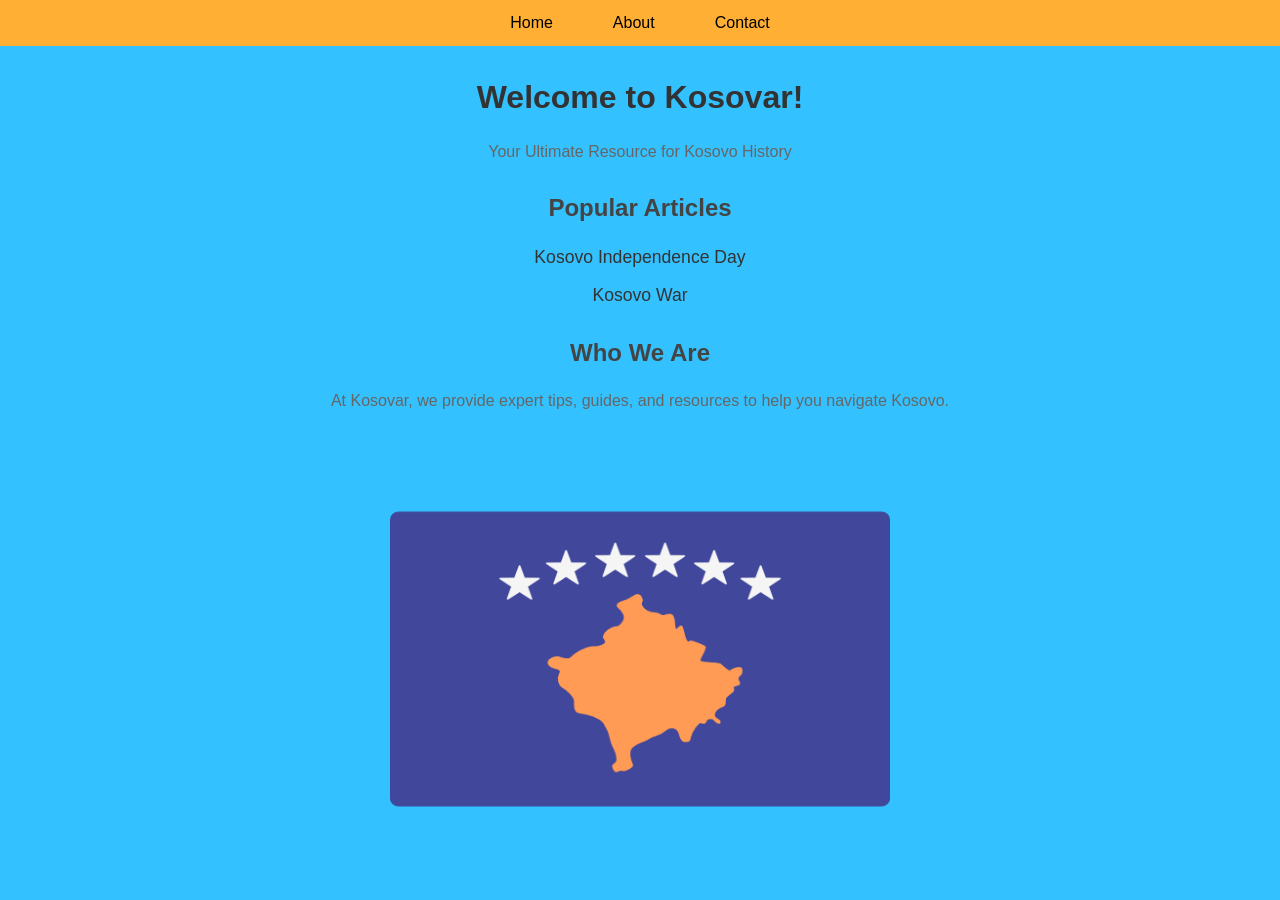
<file: index.html>
<!DOCTYPE html>
<html lang="en">
<head>
  <meta charset="UTF-8">
  <meta name="viewport" content="width=device-width, initial-scale=1.0">
  <meta name="description" content="Kosovar is your ultimate resource for Kosovo history, news, and articles about Kosovo's past and present.">
  <meta name="keywords" content="Kosovo, history, Kosovo war, independence, Kosovo news, Kosovo facts">
  <meta name="author" content="Kosovar Team">
  <title>Home Page</title>
  <link rel="icon" href="favicon.ico">
  <link rel="stylesheet" href="styleu.css">
</head>
<body>
  <nav class="navbar">
    <ul class="navbar-list">
      <li class="navbar-item"><a href="homeu.html">Home</a></li>
      <li class="navbar-item"><a href="aboutu.html">About</a></li>
      <li class="navbar-item"><a href="contactu.html">Contact</a></li>
    </ul>
  </nav>

  <h2>Welcome to Kosovar!</h2>
  <p>Your Ultimate Resource for Kosovo History</p>

  <h3>Popular Articles</h3>
  <ul>
    <li><a href="independece.html" target="_blank">Kosovo Independence Day</a></li>
    <li><a href="war.html" target="_blank">Kosovo War</a></li>
    
  </ul>

  <h3>Who We Are</h3>
  <p>At Kosovar, we provide expert tips, guides, and resources to help you navigate Kosovo.</p>

  <img src="ovo.png" alt="Kosovo Landmark or Logo">

 
</body>
</html>
</file>
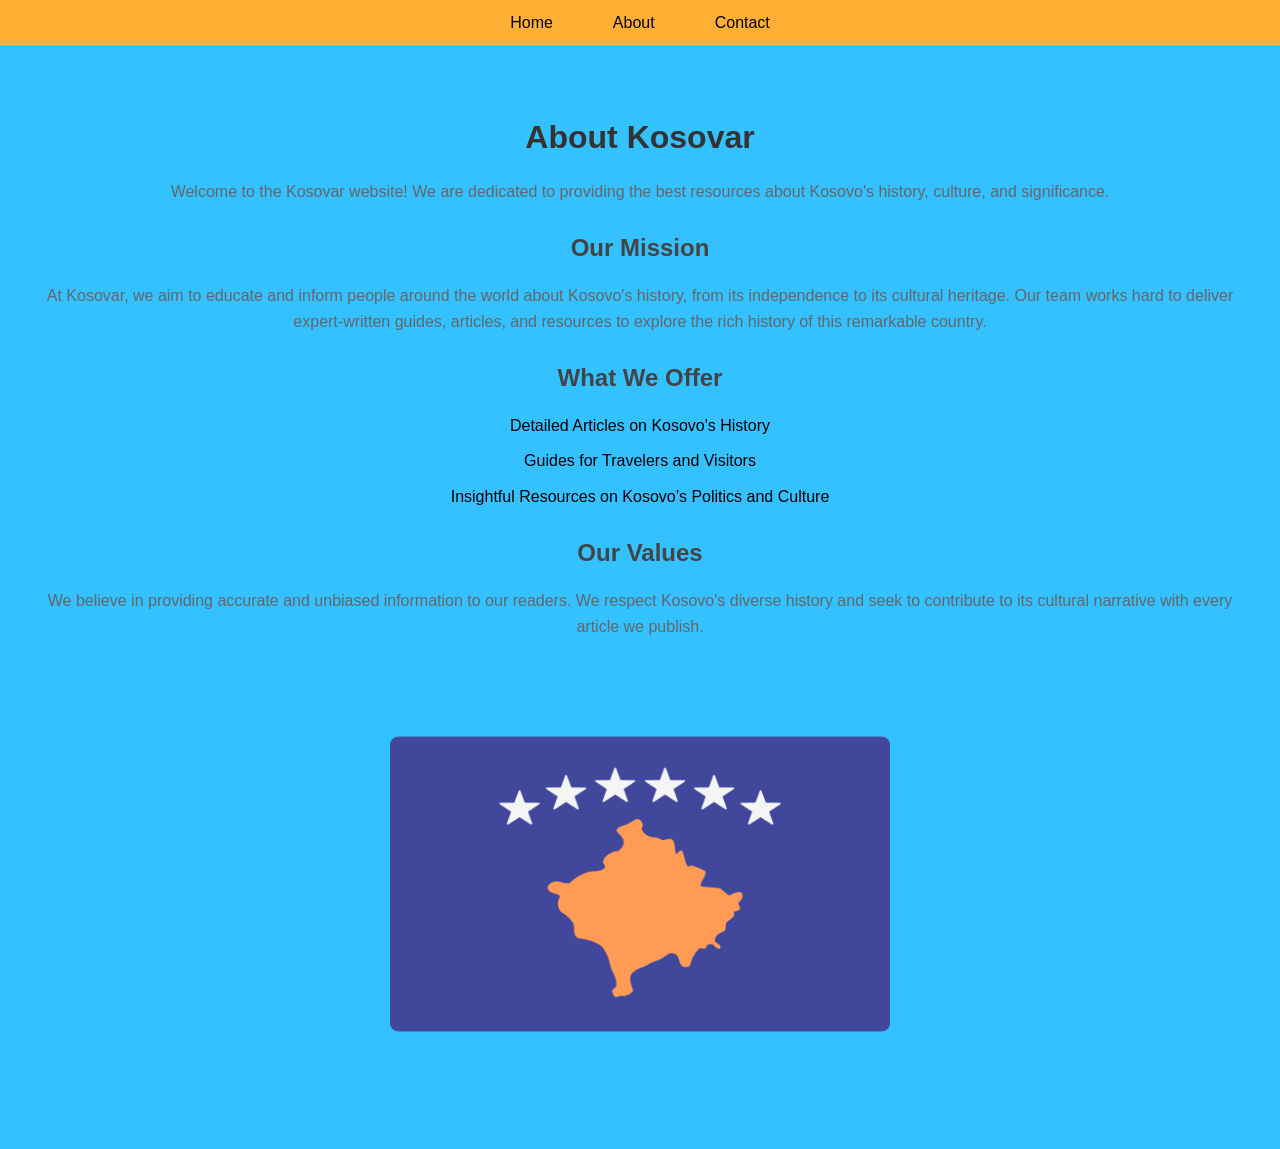
<file: aboutu.html>
<head>
    <meta charset="UTF-8">
    <meta name="viewport" content="width=device-width, initial-scale=1.0">
    <meta http-equiv="X-UA-Compatible" content="ie=edge">
    <title>About - Kosovar</title>
    <link rel="icon" href="favicon.ico">
    <link rel="stylesheet" href="styleu.css">
</head>

<body>


    <nav class="navbar">
        <ul class="navbar-list">
            <li class="navbar-item"><a href="homeu.html">Home</a></li>
            <li class="navbar-item"><a href="aboutu.html">About</a></li>
            <li class="navbar-item"><a href="contactu.html">Contact</a></li>
        </ul>
    </nav>

    <section id="main-content">
        <h2>About Kosovar</h2>
        <p>Welcome to the Kosovar website! We are dedicated to providing the best resources about Kosovo's history, culture, and significance.</p>

        <h3>Our Mission</h3>
        <p>At Kosovar, we aim to educate and inform people around the world about Kosovo's history, from its independence to its cultural heritage. Our team works hard to deliver expert-written guides, articles, and resources to explore the rich history of this remarkable country.</p>

        <h3>What We Offer</h3>
        <ul>
            <li>Detailed Articles on Kosovo's History</li>
            <li>Guides for Travelers and Visitors</li>
            <li>Insightful Resources on Kosovo’s Politics and Culture</li>
        </ul>

        <h3>Our Values</h3>
        <p>We believe in providing accurate and unbiased information to our readers. We respect Kosovo's diverse history and seek to contribute to its cultural narrative with every article we publish.</p>

        

       

        <img src="ovo.png" alt="Kosovo Image">
    </section>

    

</body>
</html>
</file>
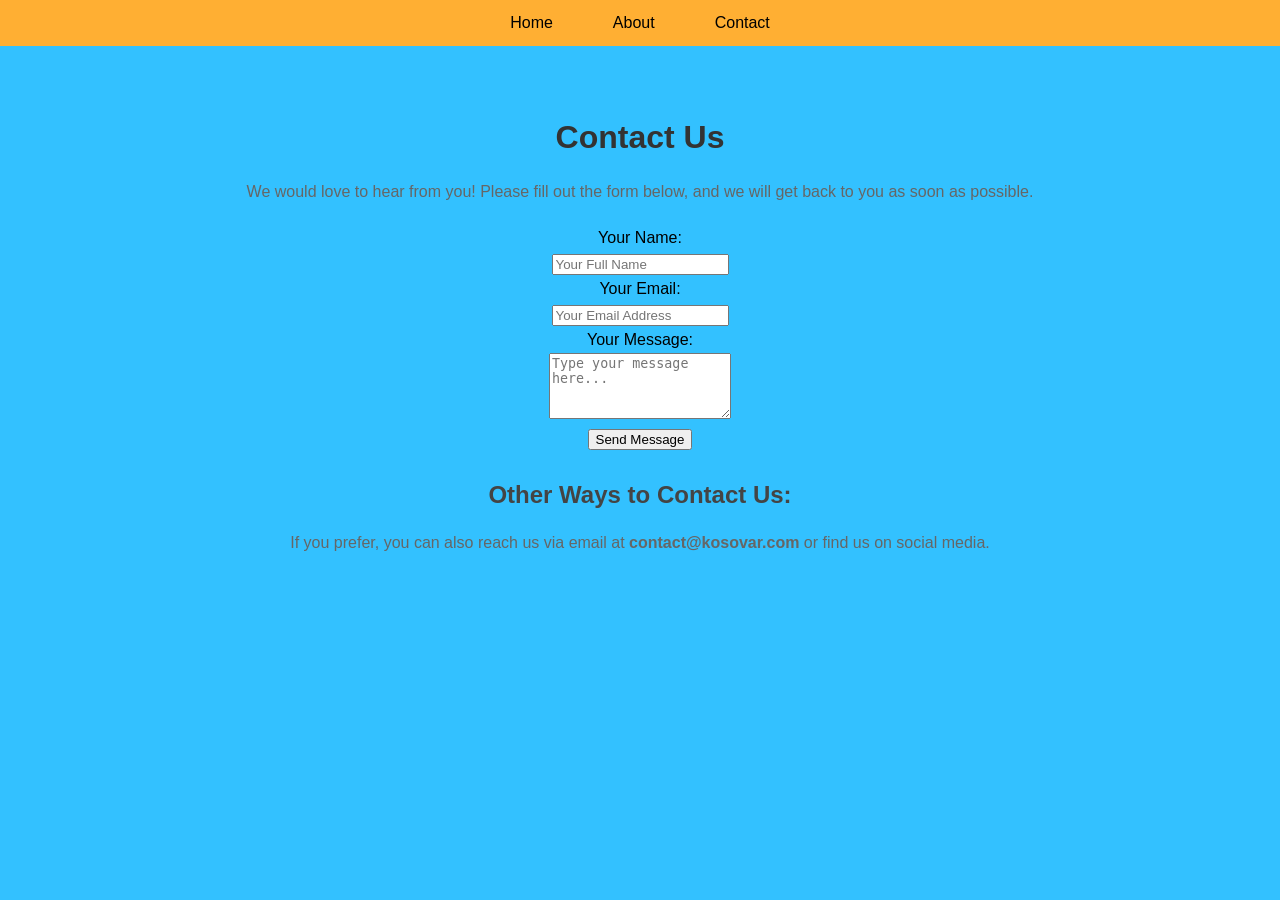
<file: contactu.html>
<!DOCTYPE html>
<html lang="en">

<head>
    <meta charset="UTF-8">
    <meta name="viewport" content="width=device-width, initial-scale=1.0">
    <meta http-equiv="X-UA-Compatible" content="ie=edge">
    <title>Contact Us - Kosovar</title>
    <link rel="icon" href="favicon.ico">
    <link rel="stylesheet" href="styleu.css">
</head>

<body>

    
    <nav class="navbar">
        <ul class="navbar-list">
            <li class="navbar-item"><a href="homeu.html">Home</a></li>
            <li class="navbar-item"><a href="aboutu.html">About</a></li>
            <li class="navbar-item"><a href="contactu.html">Contact</a></li>
        </ul>
    </nav>

    
    <section id="main-content">
        <h2>Contact Us</h2>
        <p>We would love to hear from you! Please fill out the form below, and we will get back to you as soon as possible.</p>

        <form >
            <label for="name">Your Name:</label><br>
            <input type="text" id="name" name="name"  placeholder="Your Full Name"><br>

            <label for="email">Your Email:</label><br>
            <input type="email" id="email" name="email"  placeholder="Your Email Address"><br>

            <label for="message">Your Message:</label><br>
            <textarea id="message" name="message" rows="4"  placeholder="Type your message here..."></textarea><br>

            <button type="submit">Send Message</button>
        </form>

        <h3>Other Ways to Contact Us:</h3>
        <p>If you prefer, you can also reach us via email at <strong>contact@kosovar.com</strong> or find us on social media.</p>
        
        

</body>

</html>
</file>
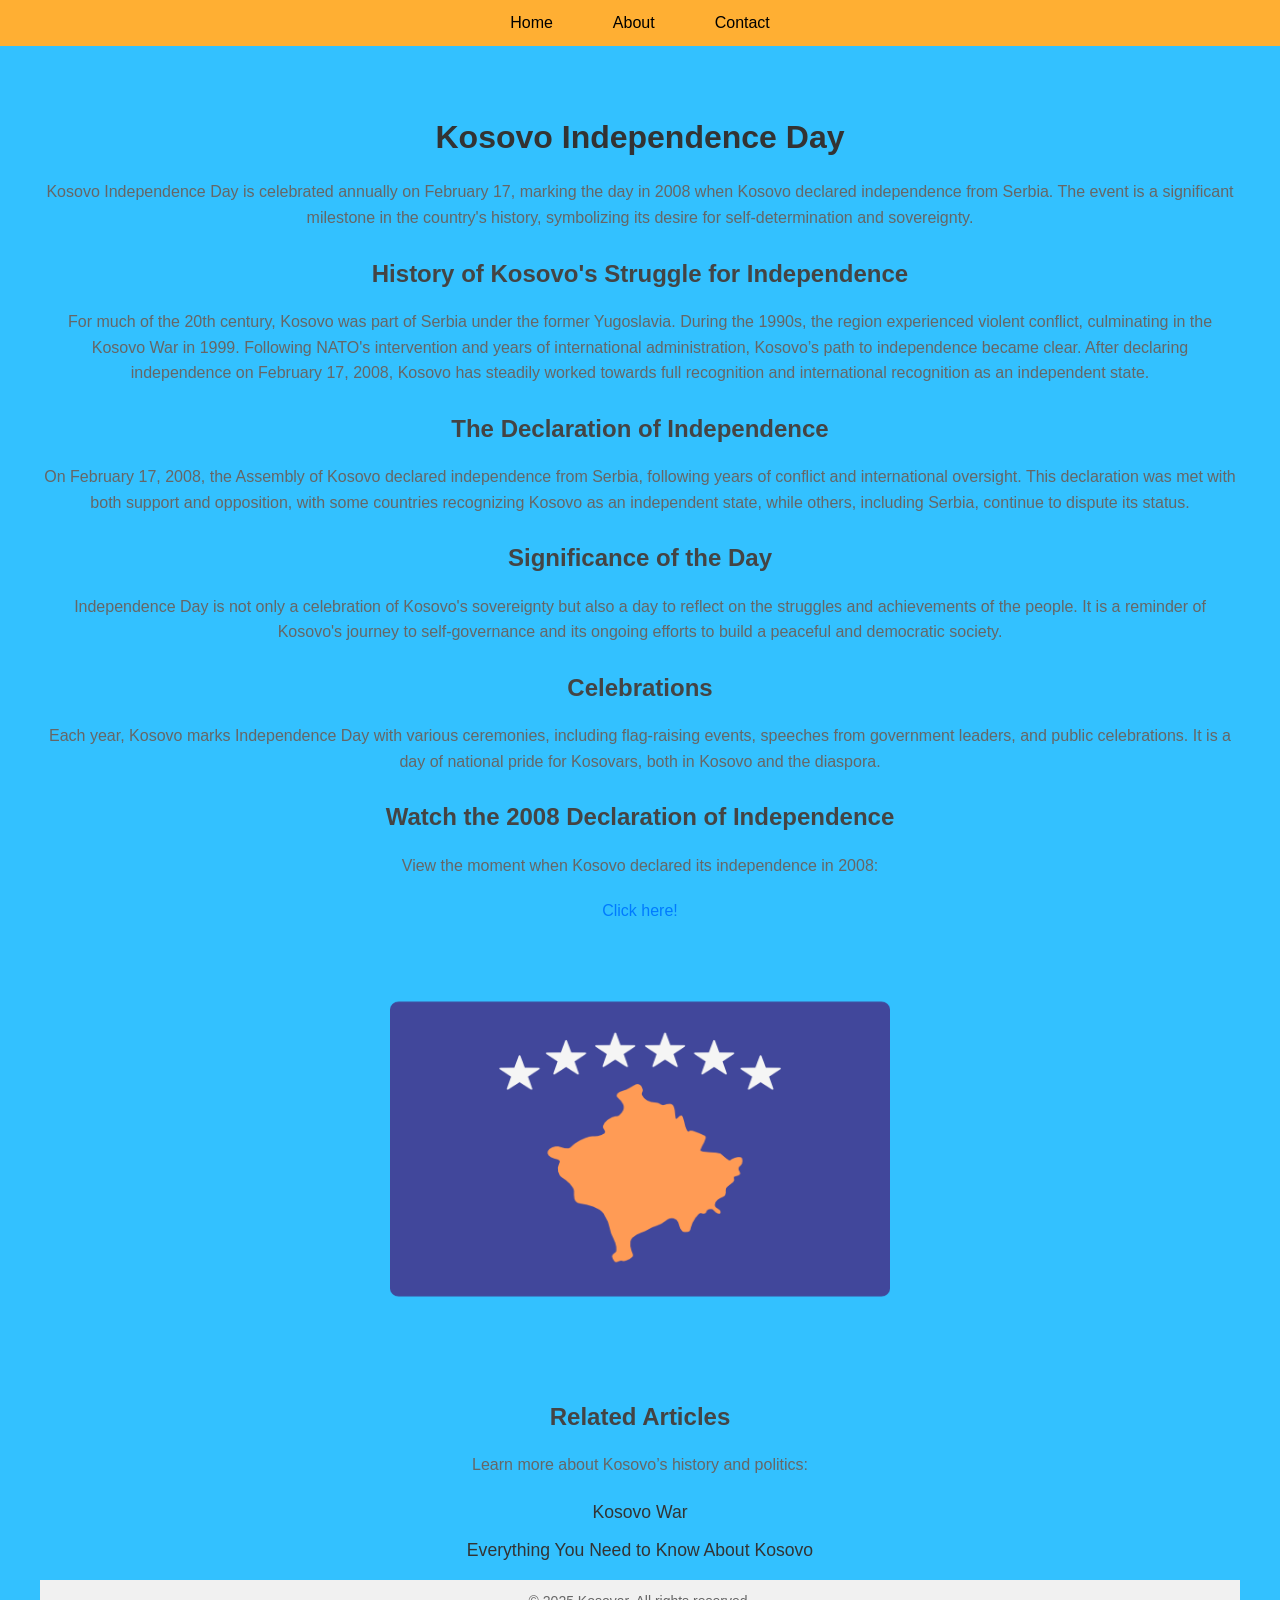
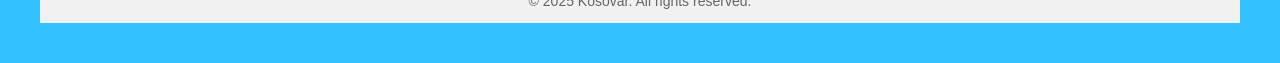
<file: independece.html>
<!DOCTYPE html>
<html lang="en">

<head>
    <meta charset="UTF-8">
    <meta name="viewport" content="width=device-width, initial-scale=1.0">
    <meta http-equiv="X-UA-Compatible" content="ie=edge">
    <title>Kosovo Independence Day - Kosovar</title>
    <link rel="icon" href="favicon.ico">
    <link rel="stylesheet" href="styleu.css">
</head>

<body>


    <nav class="navbar">
        <ul class="navbar-list">
            <li class="navbar-item"><a href="homeu.html">Home</a></li>
            <li class="navbar-item"><a href="aboutu.html">About</a></li>
            <li class="navbar-item"><a href="contactu.html">Contact</a></li>
        </ul>
    </nav>

  
    <section id="main-content">
        <h2>Kosovo Independence Day</h2>
        <p>Kosovo Independence Day is celebrated annually on February 17, marking the day in 2008 when Kosovo declared independence from Serbia. The event is a significant milestone in the country's history, symbolizing its desire for self-determination and sovereignty.</p>

        <h3>History of Kosovo's Struggle for Independence</h3>
        <p>For much of the 20th century, Kosovo was part of Serbia under the former Yugoslavia. During the 1990s, the region experienced violent conflict, culminating in the Kosovo War in 1999. Following NATO's intervention and years of international administration, Kosovo’s path to independence became clear. After declaring independence on February 17, 2008, Kosovo has steadily worked towards full recognition and international recognition as an independent state.</p>

        <h3>The Declaration of Independence</h3>
        <p>On February 17, 2008, the Assembly of Kosovo declared independence from Serbia, following years of conflict and international oversight. This declaration was met with both support and opposition, with some countries recognizing Kosovo as an independent state, while others, including Serbia, continue to dispute its status.</p>

        <h3>Significance of the Day</h3>
        <p>Independence Day is not only a celebration of Kosovo's sovereignty but also a day to reflect on the struggles and achievements of the people. It is a reminder of Kosovo's journey to self-governance and its ongoing efforts to build a peaceful and democratic society.</p>

        <h3>Celebrations</h3>
        <p>Each year, Kosovo marks Independence Day with various ceremonies, including flag-raising events, speeches from government leaders, and public celebrations. It is a day of national pride for Kosovars, both in Kosovo and the diaspora.</p>


        <h3>Watch the 2008 Declaration of Independence</h3>
        <p>View the moment when Kosovo declared its independence in 2008:</p>
        <a href="https://www.youtube.com/watch?v=B27YJFuFsMc">Click here!</a>

        

        <img src="ovo.png" alt="Kosovo Independence Day">

        <h3>Related Articles</h3>
        <p>Learn more about Kosovo’s history and politics:</p>
        <ul>
            <li><a href="war.html">Kosovo War</a></li>
            <li><a href="kos.html">Everything You Need to Know About Kosovo</a></li>
        </ul>

       
    


    <footer>
        <p>&copy; 2025 Kosovar. All rights reserved.</p>
    </footer>

</body>

</html>
</file>
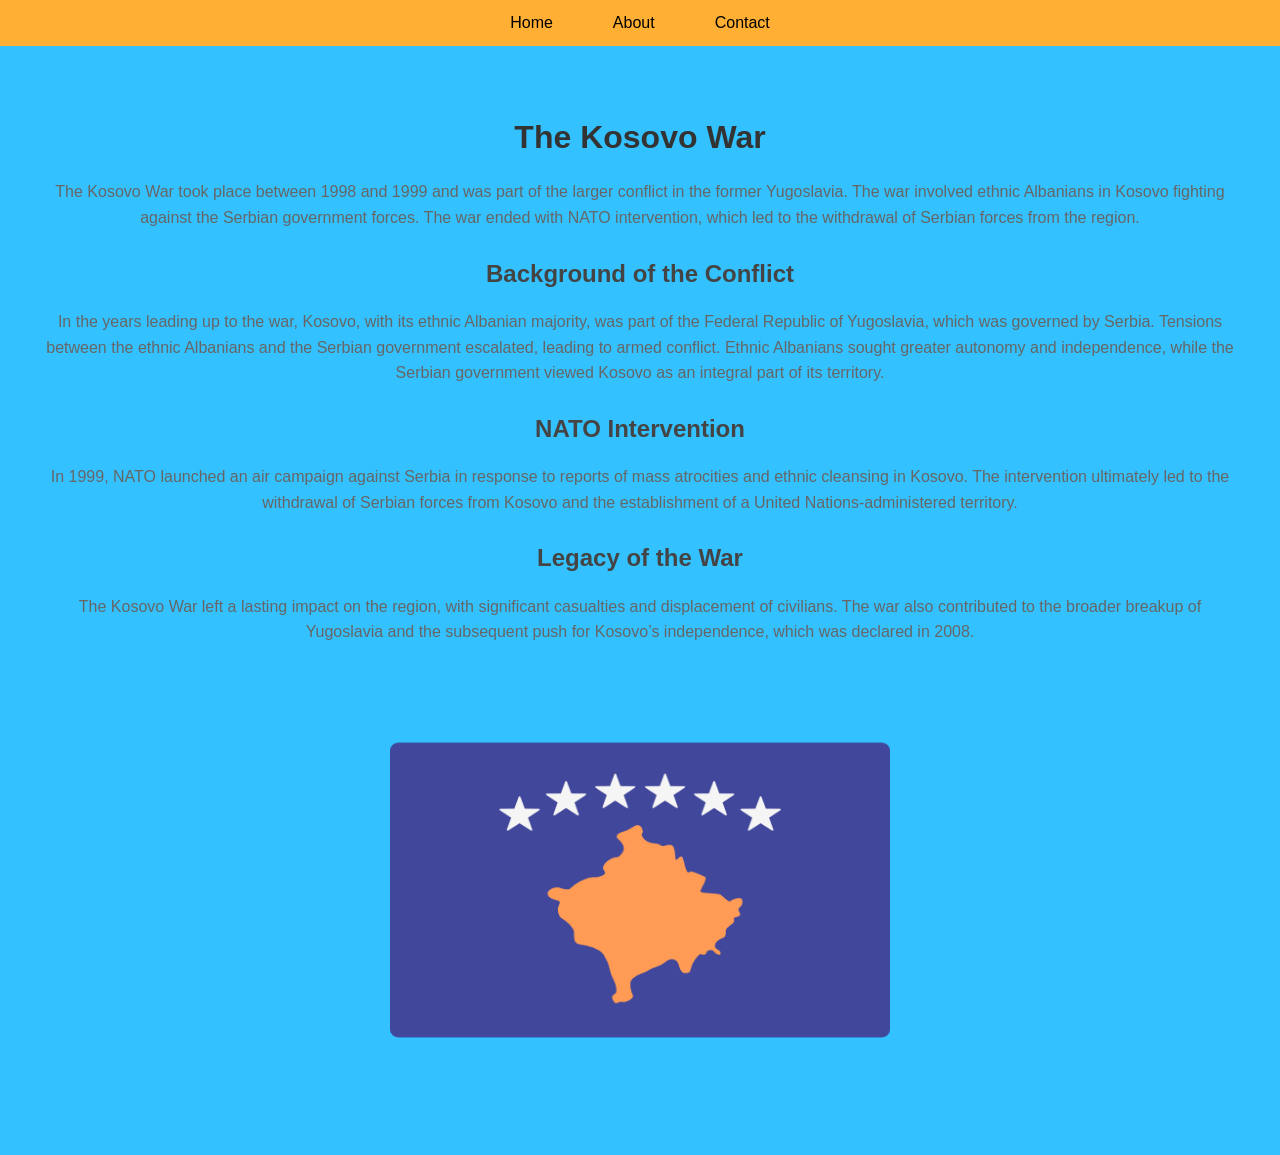
<file: war.html>
<!DOCTYPE html>
<html lang="en">

<head>
    <meta charset="UTF-8">
    <meta name="viewport" content="width=device-width, initial-scale=1.0">
    <meta http-equiv="X-UA-Compatible" content="ie=edge">
    <title>Kosovo War - Kosovar</title>
    <link rel="icon" href="favicon.ico">
    <link rel="stylesheet" href="styleu.css">
</head>

<body>

    <nav class="navbar">
        <ul class="navbar-list">
            <li class="navbar-item"><a href="homeu.html">Home</a></li>
            <li class="navbar-item"><a href="aboutu.html">About</a></li>
            
            <li class="navbar-item"><a href="contactu.html">Contact</a></li>
        </ul>
    </nav>

    <section id="main-content">
        <h2>The Kosovo War</h2>
        <p>The Kosovo War took place between 1998 and 1999 and was part of the larger conflict in the former Yugoslavia. The war involved ethnic Albanians in Kosovo fighting against the Serbian government forces. The war ended with NATO intervention, which led to the withdrawal of Serbian forces from the region.</p>

        <h3>Background of the Conflict</h3>
        <p>In the years leading up to the war, Kosovo, with its ethnic Albanian majority, was part of the Federal Republic of Yugoslavia, which was governed by Serbia. Tensions between the ethnic Albanians and the Serbian government escalated, leading to armed conflict. Ethnic Albanians sought greater autonomy and independence, while the Serbian government viewed Kosovo as an integral part of its territory.</p>

        <h3>NATO Intervention</h3>
        <p>In 1999, NATO launched an air campaign against Serbia in response to reports of mass atrocities and ethnic cleansing in Kosovo. The intervention ultimately led to the withdrawal of Serbian forces from Kosovo and the establishment of a United Nations-administered territory.</p>

        <h3>Legacy of the War</h3>
        <p>The Kosovo War left a lasting impact on the region, with significant casualties and displacement of civilians. The war also contributed to the broader breakup of Yugoslavia and the subsequent push for Kosovo’s independence, which was declared in 2008.</p>

        <img src="ovo.png" alt="Kosovo War">

    </section>

</body>

</html>
</file>
<file: styleu.css>
.navbar {
  background-color: #ffaf33;
  padding: 10px 0; 
  text-align: center; 
}

.navbar-list {
  list-style-type: none; 
  margin: 0; 
  padding: 0; 
  display: flex; 
  justify-content: center; 
}

.navbar-item {
  margin: 0 15px; 
}

.navbar-item a {
  text-decoration: none; 
  color: white; 
  font-size: 16px; 
  padding: 10px 15px; 
  border-radius: 5px; 
  color:black;
}

.navbar-item a:hover {
  background-color: yellow;
  color:black;  
}





body {
    font-family: Arial, sans-serif;
    line-height: 1.6;
    margin: 0;
    padding: 0;
   
}


#main-content {
    margin: 20px;
    padding: 20px;
    
    
    
    
    text-align: center; 
}


h2 {
    font-size: 2em;
    color: #333; 
    margin-bottom: 10px;
	text-align:center;
}

h3 {
    font-size: 1.5em;
    color: #444; 
    margin-bottom: 15px;
	text-align:center;
}


p {
    font-size: 1em;
    color: #666; 
    margin-bottom: 20px;
	text-align:center;
}


a {
    color: #007bff; 
    text-decoration: none;
	text-align:center;
}

a:hover {
    text-decoration: underline;
}


ul {
    list-style-type: none;
    padding-left: 0;
	text-align:center;
}

ul li {
    margin-bottom: 10px;
	text-align:center;
}

ul li a {
    font-size: 1.1em;
    color: #333; 
}

ul li a:hover {
    color: #007bff; 
	text-align:center;
}

body{
	background-color:#33c1ff;}
	
img {
    display: block;          
    margin-left: auto;       
    margin-right: auto; 
    width:500px;
    height:450px;
}

footer {
    text-align: center;
    background-color: #f1f1f1;
    padding: 20px;
}
footer p {
    font-size: 14px;
}
footer a {
    text-decoration: none;
    color: #333;
}

footer {
    text-align: center;
    background-color: #f1f1f1;
    padding: 10px;
    font-size: 14px;
}

footer p {
    margin: 0;
}


ul {
    list-style-type: none;
    padding: 0;
}

ul li {
    margin: 10px 0;
}

ul li a {
    color: #333;
    text-decoration: none;
}

ul li a:hover {
    color: #007BFF;
    text-decoration: underline;
}

footer {
    text-align: center;
    background-color: #f1f1f1;
    padding: 10px;
    font-size: 14px;
}

footer p {
    margin: 0;
}
</file>
